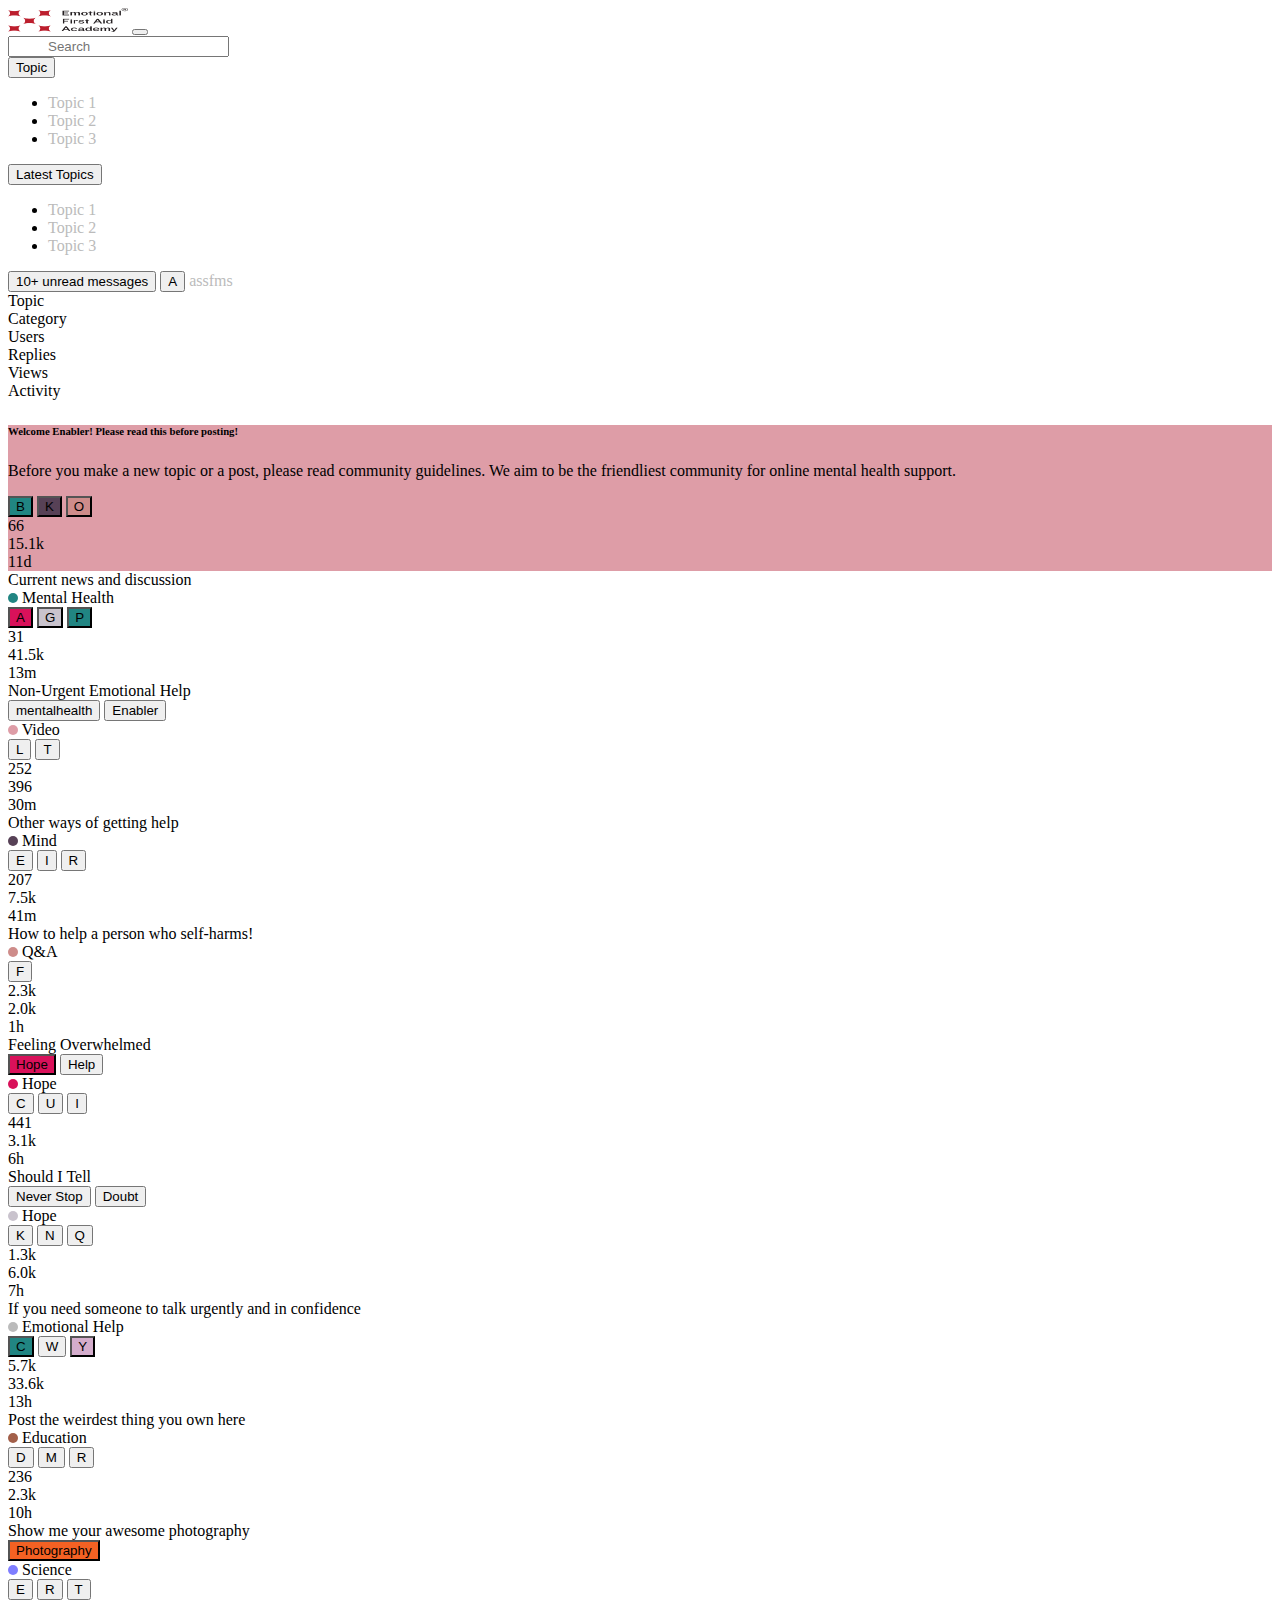
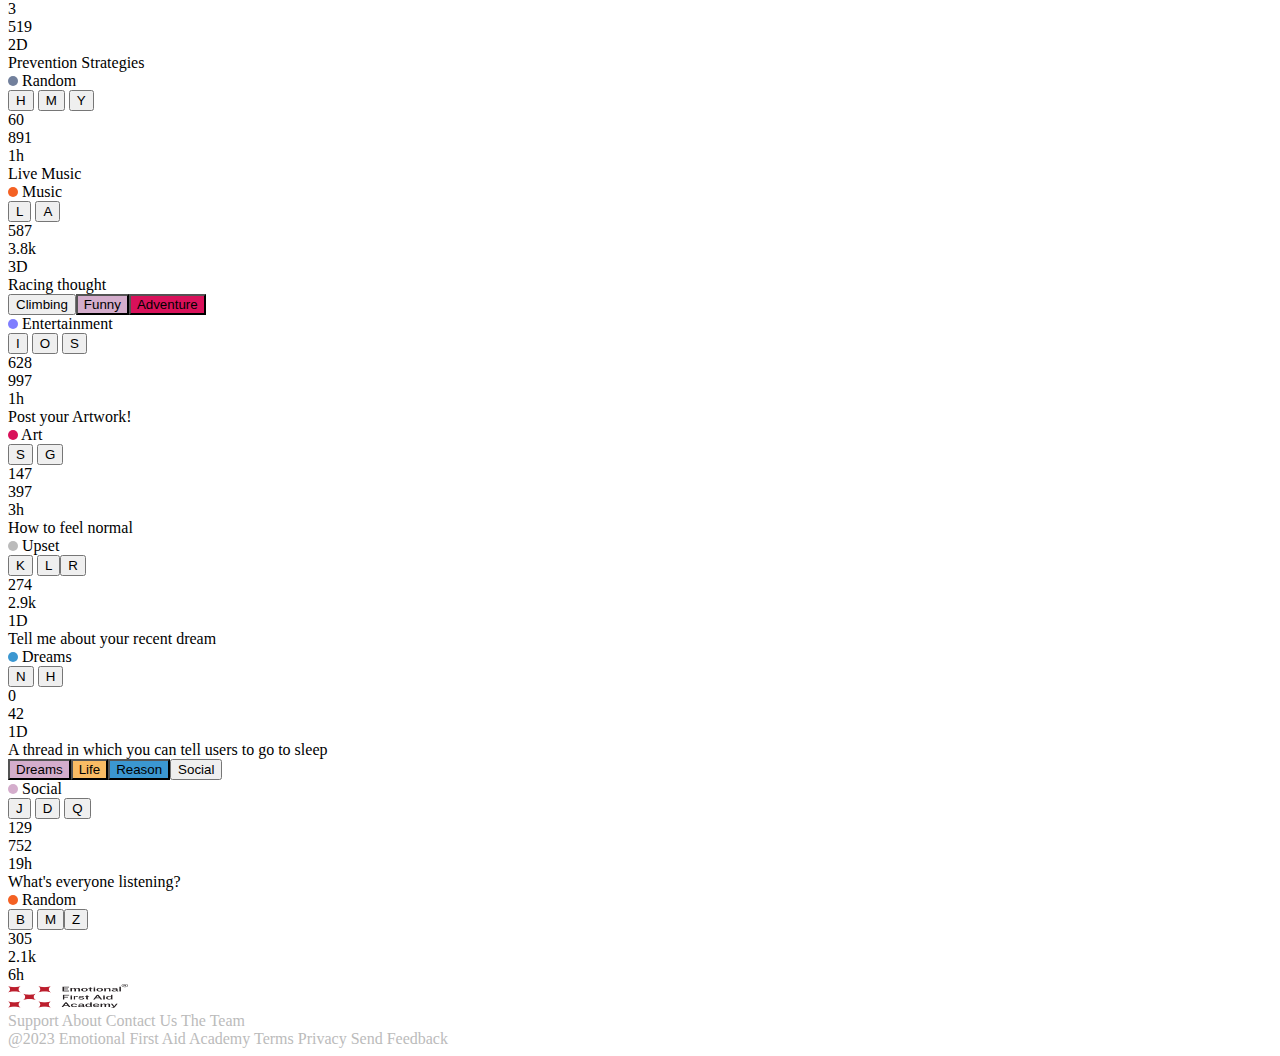
<file: index.html>
<!DOCTYPE html>
<html lang="en">
  <head>
    <meta charset="UTF-8" />
    <meta name="viewport" content="width=device-width, initial-scale=1.0" />
    <title>Assignment</title>
    <link
      href="https://cdn.jsdelivr.net/npm/bootstrap@5.0.2/dist/css/bootstrap.min.css"
      rel="stylesheet"
      integrity="sha384-EVSTQN3/azprG1Anm3QDgpJLIm9Nao0Yz1ztcQTwFspd3yD65VohhpuuCOmLASjC"
      crossorigin="anonymous"
    />
    <link
      rel="stylesheet"
      href="https://cdnjs.cloudflare.com/ajax/libs/font-awesome/6.4.0/css/all.min.css"
      integrity="sha512-iecdLmaskl7CVkqkXNQ/ZH/XLlvWZOJyj7Yy7tcenmpD1ypASozpmT/E0iPtmFIB46ZmdtAc9eNBvH0H/ZpiBw=="
      crossorigin="anonymous"
      referrerpolicy="no-referrer"
    />
    <link rel="stylesheet" href="style.css" />
  </head>
  <body>
 
      <nav
      class="navbar navbar-expand-lg navbar-light fixed-top bg-light"
      aria-label="Main navigation">
      <div class="container-fluid mx-5">
        <div>
          <a class="navbar-brand" href="#">
            <img
              src="assets/Logo.png"
              alt=""
              width="120"
              height="24"
              class="img-fluid"
            />
          </a>
          <button
            class="navbar-toggler justify-content-between"
            type="button"
            data-bs-toggle="collapse"
            data-bs-target="#navbarSupportedContent"
            aria-controls="navbarSupportedContent"
            aria-expanded="false"
            aria-label="Toggle navigation"
          >
            <span class="navbar-toggler-icon"></span>
          </button>
        </div>
        <div class="collapse navbar-collapse justify-content-between" id="navbarSupportedContent">
          <div class="d-lg-flex">
            <form class="d-flex">
              <div class="form-group has-search">
                <span class="fa fa-search form-control-feedback"></span>
                <input type="text" class="form-control" placeholder="Search" />
              </div>
            </form>
            <div class="dropdown">
              <button
                type="button"
                class="btn dropdown-toggle"
                data-bs-toggle="dropdown"
              >
                Topic
              </button>
              <ul class="dropdown-menu">
                <li><a class="dropdown-item" href="#">Topic 1</a></li>
                <li><a class="dropdown-item" href="#">Topic 2</a></li>
                <li><a class="dropdown-item" href="#">Topic 3</a></li>
              </ul>
            </div>
          </div>
          <div>
            <div class="dropdown">
              <button type="button" class="btn" data-bs-toggle="dropdown">
                Latest Topics <span class="navbar-toggler-icon"></span>
              </button>
              <ul class="dropdown-menu">
                <li><a class="dropdown-item" href="#">Topic 1</a></li>
                <li><a class="dropdown-item" href="#">Topic 2</a></li>
                <li><a class="dropdown-item" href="#">Topic 3</a></li>
              </ul>
            </div>
          </div>
          <div>
            <button type="button" class="btn position-relative mx-3">
              <i class="fa-regular fa-bell"></i>
              <span
                class="position-absolute top-0 start-100 translate-middle badge rounded-pill bg-danger"
                >10+
                <span class="visually-hidden">unread messages</span>
              </span>
            </button>  
            <button class="btn btn-primary rounded-circle" id="user" onclick="window.location.href = 'signup.html';">A</button>
            <a href="#loginpage" onclick="window.location.href = 'signup.html';"
              >assfms<i class="fa-solid fa-angle-down"></i
            ></a>
          </div>
        </div>
      </div>
    </nav>  
      <div class="container position-relative my-5 p-3">
        <div class="row position-relative fixed sticky">
          <div class="col-sm-5 p-3">Topic</div>
          <div class="col-sm-2 p-3">Category</div>
          <div class="col-sm-2 p-3">Users</div>
          <div class="col-sm-1 p-3">Replies</div>
          <div class="col-sm-1 p-3">Views</div>
          <div class="col-sm-1 p-3">Activity</div>
        </div>
        <div class="row row-worn">
          <div class="col-sm-5 p-3"><h6>Welcome Enabler! Please read this before posting!</h6> 
            <p class="fs-6"> 
          Before you make a new topic or a post, please read community guidelines. We aim to be the friendliest community for online mental health support.</p> </div>
          <div class="col-sm-2 p-3 my-auto"> </div>
          <div class="col-sm-2 p-3 my-auto"> <button class="btn rounded-circle green">B</button> <button class="btn  rounded-circle brown">K</button> <button class="btn  rounded-circle lt-orange">O</button></div>
          <div class="col-sm-1 p-3 my-auto">66</div>
          <div class="col-sm-1 p-3 my-auto">15.1k</div>
          <div class="col-sm-1 p-3 my-auto">11d</div>
        </div>
        <div class="row">
          <div class="col-sm-5 p-3">Current news and discussion</div>
          <div class="col-sm-2 p-3"><span class="dot green"></span> Mental Health</div>
          <div class="col-sm-2 p-3"><button class="btn pink rounded-circle">A</button> <button class="btn gray rounded-circle">G</button> <button class="btn green rounded-circle">P</button></div>
          <div class="col-sm-1 p-3">31</div>
          <div class="col-sm-1 p-3">41.5k</div>
          <div class="col-sm-1 p-3">13m</div>
        </div>
        <div class="row">
          <div class="col-sm-5 p-3">Non-Urgent Emotional Help <br> <button type="button" class="btn btn-primary btn-sm mx-2 my-1">mentalhealth</button> <button type="button" class="btn btn-danger btn-sm">Enabler</button></div>
          <div class="col-sm-2 p-3"><span class="dot row-worn"></span> Video</div>
          <div class="col-sm-2 p-3"><button class="btn btn-primary rounded-circle">L</button> <button class="btn btn-primary rounded-circle">T</button></div>
          <div class="col-sm-1 p-3">252</div>
          <div class="col-sm-1 p-3">396</div>
          <div class="col-sm-1 p-3">30m</div>
        </div>
        <div class="row">
          <div class="col-sm-5 p-3">Other ways of getting help</div>
          <div class="col-sm-2 p-3"><span class="dot brown"></span> Mind</div>
          <div class="col-sm-2 p-3"><button class="btn btn-primary rounded-circle">E</button> <button class="btn btn-primary rounded-circle">I</button> <button class="btn btn-primary rounded-circle">R</button></div>
          <div class="col-sm-1 p-3">207</div>
          <div class="col-sm-1 p-3">7.5k</div>
          <div class="col-sm-1 p-3">41m</div>
        </div>
        <div class="row">
          <div class="col-sm-5 p-3">How to help a person who self-harms!</div>
          <div class="col-sm-2 p-3"><span class="dot lt-orange"></span> Q&A</div>
          <div class="col-sm-2 p-3"><button class="btn btn-primary rounded-circle">F</button></div>
          <div class="col-sm-1 p-3">2.3k</div>
          <div class="col-sm-1 p-3">2.0k</div>
          <div class="col-sm-1 p-3">1h</div>
        </div>
        <div class="row">
          <div class="col-sm-5 p-3">Feeling Overwhelmed <br><button type="button" class="btn pink btn-sm mx-2 my-1">Hope</button> <button type="button" class="btn btn-success btn-sm">Help</button></div>
          <div class="col-sm-2 p-3"><span class="dot pink"></span> Hope</div>
          <div class="col-sm-2 p-3"><button class="btn btn-primary rounded-circle">C</button> <button class="btn btn-primary rounded-circle">U</button> <button class="btn btn-primary rounded-circle">I</button></div>
          <div class="col-sm-1 p-3">441</div>
          <div class="col-sm-1 p-3">3.1k</div>  
          <div class="col-sm-1 p-3">6h</div>
        </div>
        <div class="row">
          <div class="col-sm-5 p-3">Should I Tell <br><button type="button" class="btn btn-primary btn-sm mx-2 my-1">Never Stop</button> <button type="button" class="btn btn-success btn-sm">Doubt</button></div>
          <div class="col-sm-2 p-3"><span class="dot gray"></span> Hope</div>
          <div class="col-sm-2 p-3"><button class="btn btn-primary rounded-circle">K</button> <button class="btn btn-primary rounded-circle">N</button> <button class="btn btn-primary rounded-circle">Q</button></div>
          <div class="col-sm-1 p-3">1.3k</div>
          <div class="col-sm-1 p-3">6.0k</div>  
          <div class="col-sm-1 p-3">7h</div>
        </div>
        <div class="row">
          <div class="col-sm-5 p-3"><i class="fa-solid fa-lock"></i> If you need someone to talk urgently and in confidence</div>
          <div class="col-sm-2 p-3"><span class="dot dk-green"></span> Emotional Help</div>
          <div class="col-sm-2 p-3"><button class="btn green rounded-circle">C</button> <button class="btn btn-primary rounded-circle">W</button> <button class="btn cream rounded-circle">Y</button></div>
          <div class="col-sm-1 p-3">5.7k</div>
          <div class="col-sm-1 p-3">33.6k</div>
          <div class="col-sm-1 p-3">13h</div>
        </div>
        <div class="row">
          <div class="col-sm-5 p-3">Post the weirdest thing you own here</div>
          <div class="col-sm-2 p-3"><span class="dot dk-brown"></span> Education</div>
          <div class="col-sm-2 p-3"><button class="btn btn-primary rounded-circle">D</button> <button class="btn btn-primary rounded-circle">M</button> <button class="btn btn-primary rounded-circle">R</button></div>
          <div class="col-sm-1 p-3">236</div>
          <div class="col-sm-1 p-3">2.3k</div>
          <div class="col-sm-1 p-3">10h</div>
        </div>
        <div class="row">
          <div class="col-sm-5 p-3">Show me your awesome photography <br><button type="button" class="btn saffron btn-sm">Photography</button></div>
          <div class="col-sm-2 p-3"><span class="dot blue"></span> Science</div>
          <div class="col-sm-2 p-3"><button class="btn btn-primary rounded-circle">E</button> <button class="btn btn-primary rounded-circle">R</button> <button class="btn btn-primary rounded-circle">T</button></div>
          <div class="col-sm-1 p-3">3</div>
          <div class="col-sm-1 p-3">519</div>
          <div class="col-sm-1 p-3">2D</div>
        </div>
        <div class="row">
          <div class="col-sm-5 p-3">Prevention Strategies </div>
          <div class="col-sm-2 p-3"><span class="dot dk-grey"></span> Random</div>
          <div class="col-sm-2 p-3"><button class="btn btn-primary rounded-circle">H</button> <button class="btn btn-primary rounded-circle">M</button> <button class="btn btn-primary rounded-circle">Y</button></div>
          <div class="col-sm-1 p-3">60</div>
          <div class="col-sm-1 p-3">891</div>
          <div class="col-sm-1 p-3">1h</div>
        </div>
        <div class="row">
          <div class="col-sm-5 p-3">Live Music </div>
          <div class="col-sm-2 p-3"><span class="dot saffron"></span> Music</div>
          <div class="col-sm-2 p-3"><button class="btn btn-primary rounded-circle">L</button> <button class="btn btn-primary rounded-circle">A</button></div>
          <div class="col-sm-1 p-3">587</div>
          <div class="col-sm-1 p-3">3.8k</div>
          <div class="col-sm-1 p-3">3D</div>
        </div>
        <div class="row">
          <div class="col-sm-5 p-3">Racing thought <br> <button type="button" class="btn btn-success btn-sm mx-2 my-1">Climbing</button><button type="button" class="btn cream btn-sm mx-2 my-1">Funny</button><button type="button" class="btn pink btn-sm">Adventure</button></div>
          <div class="col-sm-2 p-3"><span class="dot blue"></span> Entertainment</div>
          <div class="col-sm-2 p-3"><button class="btn btn-primary rounded-circle">I</button> <button class="btn btn-primary rounded-circle">O</button> <button class="btn btn-primary rounded-circle">S</button></div>
          <div class="col-sm-1 p-3">628</div>
          <div class="col-sm-1 p-3">997</div>
          <div class="col-sm-1 p-3">1h</div>
        </div>
        <div class="row">
          <div class="col-sm-5 p-3">Post your Artwork! </div>
          <div class="col-sm-2 p-3"><span class="dot pink"></span> Art</div>
          <div class="col-sm-2 p-3"><button class="btn btn-primary rounded-circle">S</button> <button class="btn btn-primary rounded-circle">G</button></div>
          <div class="col-sm-1 p-3">147</div>
          <div class="col-sm-1 p-3">397</div>
          <div class="col-sm-1 p-3">3h</div>
        </div>
        <div class="row">
          <div class="col-sm-5 p-3">How to feel normal </div>
          <div class="col-sm-2 p-3"><span class="dot dk-green"></span> Upset</div>
          <div class="col-sm-2 p-3"><button class="btn btn-primary rounded-circle">K</button> <button class="btn btn-primary rounded-circle">L</button><button class="btn btn-primary rounded-circle">R</button></div>
          <div class="col-sm-1 p-3">274</div>
          <div class="col-sm-1 p-3">2.9k</div>
          <div class="col-sm-1 p-3">1D</div>
        </div>
        <div class="row">
          <div class="col-sm-5 p-3">Tell me about your recent dream</div>
          <div class="col-sm-2 p-3"><span class="dot blue1"></span> Dreams</div>
          <div class="col-sm-2 p-3"><button class="btn btn-primary rounded-circle">N</button> <button class="btn btn-primary rounded-circle">H</button> </div>
          <div class="col-sm-1 p-3">0</div>
          <div class="col-sm-1 p-3">42</div>
          <div class="col-sm-1 p-3">1D</div>
        </div>
        <div class="row">
          <div class="col-sm-5 p-3">A thread in which you can tell users to go to sleep <br> <button type="button" class="btn  btn-sm mx-2 my-1 cream ">Dreams</button><button type="button" class="btn  btn-sm mx-2 my-1 yellow">Life</button><button type="button" class="btn  btn-sm mx-2 my-1 blue1">Reason</button><button type="button" class="btn btn-success btn-sm">Social</button></div>
          <div class="col-sm-2 p-3"><span class="dot cream"></span> Social</div>
          <div class="col-sm-2 p-3"><button class="btn btn-primary rounded-circle">J</button> <button class="btn btn-primary rounded-circle">D</button> <button class="btn btn-primary rounded-circle">Q</button></div>
          <div class="col-sm-1 p-3">129</div>
          <div class="col-sm-1 p-3">752</div>
          <div class="col-sm-1 p-3">19h</div>
        </div>
        <div class="row">
          <div class="col-sm-5 p-3">What's everyone listening?</div>
          <div class="col-sm-2 p-3"><span class="dot saffron"></span> Random</div>
          <div class="col-sm-2 p-3"><button class="btn btn-primary rounded-circle">B</button> <button class="btn btn-primary rounded-circle">M</button><button class="btn btn-primary rounded-circle">Z</button></div>
          <div class="col-sm-1 p-3">305</div>
          <div class="col-sm-1 p-3">2.1k</div>
          <div class="col-sm-1 p-3">6h</div>
        </div>
    </div>
    <div class="container d-flex  align-items-center ">
      <a class="navbar-brand" href="#">
        <img
          src="assets/Logo.png"
          alt=""
          width="120"
          height="24"
          class="img-fluid"
        />
      </a>
      <div class="mx-3">
        <a href="#" class="mx-2">Support</a>
        <a href="#" class="mx-2">About</a>
        <a href="#" class="mx-2">Contact Us</a>
        <a href="#" class="mx-2">The Team</a>
      </div>
    </div>
    <div class="container my-3 d-flex justify-content-between">
      <div class="mx-3">
        <a href="#" class="mx-2">@2023 Emotional First Aid Academy</a>
        <a href="#" class="mx-2">Terms</a>
        <a href="#" class="mx-2">Privacy</a>
        <a href="#" class="mx-2">Send Feedback</a>
      </div>
      <div class="mx-5">
        <a href="#"><i class="fa-brands fa-square-facebook"></i></a>
        <a href="#"><i class="fa-brands fa-twitter"></i></a>
        <a href="#"><i class="fa-brands fa-google-plus-g"></i></a>
        <a href="#"><i class="fa-solid fa-cloud"></i></a>
      </div>
    </div>

    
    <script
      src="https://cdn.jsdelivr.net/npm/bootstrap@5.0.2/dist/js/bootstrap.bundle.min.js"
      integrity="sha384-MrcW6ZMFYlzcLA8Nl+NtUVF0sA7MsXsP1UyJoMp4YLEuNSfAP+JcXn/tWtIaxVXM"
      crossorigin="anonymous"
    ></script>
    
  </body>
</html>
</file>
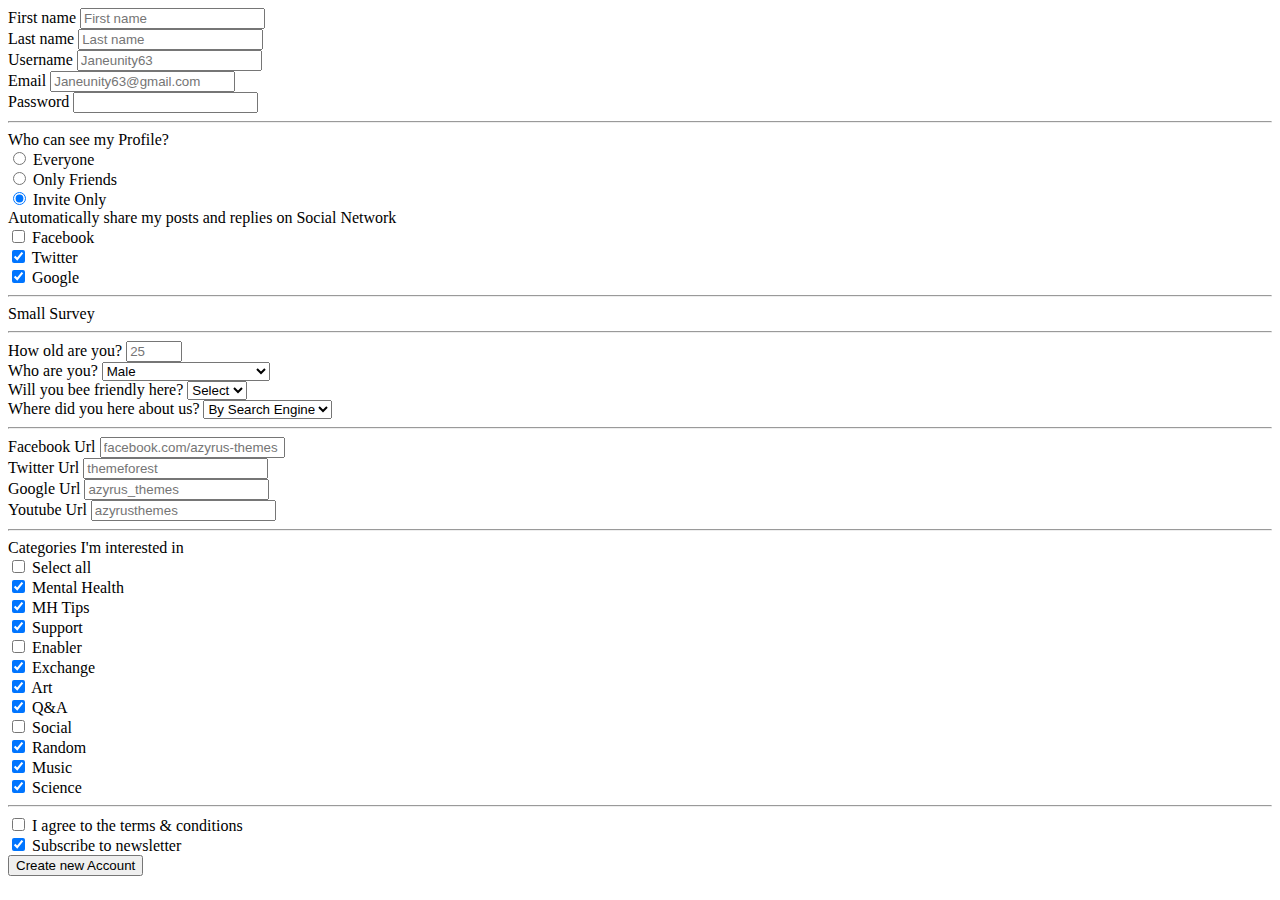
<file: signup.html>
<!DOCTYPE html>
<html lang="en">
<head>
  <meta charset="UTF-8">
  <meta name="viewport" content="width=device-width, initial-scale=1.0">
  <title>Signup</title>
  <link href="https://cdn.jsdelivr.net/npm/bootstrap@5.0.2/dist/css/bootstrap.min.css" rel="stylesheet" integrity="sha384-EVSTQN3/azprG1Anm3QDgpJLIm9Nao0Yz1ztcQTwFspd3yD65VohhpuuCOmLASjC" crossorigin="anonymous">
  <link
  rel="stylesheet"
  href="https://cdnjs.cloudflare.com/ajax/libs/font-awesome/6.4.0/css/all.min.css"
  integrity="sha512-iecdLmaskl7CVkqkXNQ/ZH/XLlvWZOJyj7Yy7tcenmpD1ypASozpmT/E0iPtmFIB46ZmdtAc9eNBvH0H/ZpiBw=="
  crossorigin="anonymous"
  referrerpolicy="no-referrer"
/>
</head>
<body>
  <div class="container m-5 ">
    <div class="row justify-content-center">
      <div class="col-3">
        <label for="first-name" class="form-label">First name</label>
        <input type="text" class="form-control" id="first-name" placeholder="First name"  >
      </div>
      <div class="col-3">
        <label for="last-name" class="form-label">Last name</label>
        <input type="text" class="form-control" placeholder="Last name" >
      </div>
    </div>
    <div class="row justify-content-center">
      <div class="col-6">
        <label for="username" class="form-label">Username</label>
        <input type="text" id="username" class="form-control" placeholder="Janeunity63"  >
      </div>
    </div>
    <div class="row justify-content-center">
      <div class="col-6">
        <label for="email" class="form-label">Email</label>
        <input type="email" id="email" class="form-control" placeholder="Janeunity63@gmail.com"  >
      </div>
    </div>
    <div class="row justify-content-center">
      <div class="col-6">
        <label for="password" class="form-label">Password</label>
        <input type="password" id="password" class="form-control"   aria-label="Last name">
      </div>
    </div>
    <div class="row justify-content-center">
      <div class="col-6"><hr></div>
    </div>
    <div class="row justify-content-center">
      <div class="col-6">
        <label>Who can see my Profile?</label>
        <div class="d-flex justify-content-between">       
           <div class="form-check">
          <input class="form-check-input" type="radio" name="profile-view" id="everyone">
          <label class="form-check-label" for="everyone">
            Everyone
          </label>
        </div>
        <div class="form-check">
          <input class="form-check-input" type="radio" name="profile-view" id="friends" checked>
          <label class="form-check-label" for="friends">
            Only Friends
          </label>
        </div>
        <div class="form-check">
          <input class="form-check-input" type="radio" name="profile-view" id="invite-only" checked>
          <label class="form-check-label" for="invite-only">
            Invite Only
          </label>
        </div>
      </div>

      </div>
    </div>
    <div class="row justify-content-center">
      <div class="col-6">
        <label>Automatically share my posts and replies on Social Network</label>
        <div class="d-flex justify-content-between">       
           <div class="form-check  ">
            <input class="form-check-input" type="checkbox" name="profile-view" id="facebook">
            <label class="form-check-label" for="facebook">
              <i class="fab fa-facebook-square  text-primary"></i> Facebook
            </label>
          </div>
        <div class="form-check">
          <input class="form-check-input" type="checkbox" name="profile-view" id="twitter" checked>
          <label class="form-check-label" for="twitter">
            <i class="fa-brands fa-twitter text-primary"></i> Twitter
          </label>
        </div>
        <div class="form-check">
          <input class="form-check-input" type="checkbox" name="profile-view" id="google" checked>
          <label class="form-check-label" for="google">
            <i class="fa-brands fa-google text-danger"></i> Google
          </label>
        </div>
      </div>
      </div>
    </div>
    <div class="row justify-content-center">
      <div class="col-6"><hr></div>
    </div>
    <div class="row justify-content-center my-3 align-items-center">
      <div class="col-3">Small Survey</div>
      <div class="col-3"><i class="fa-solid fa-envelope"></i></div>
    </div>
    <div class="row justify-content-center">
      <div class="col-6"><hr></div>
    </div>
    <div class="row justify-content-center">
      <div class="col-3">
        <label for="age" class="form-label">How old are you?</label>
        <input type="number" id="age" min="21" max="50" class="form-control" placeholder="25"  >
      </div>
      <div class="col-3">
        <label for="gender" class="form-label">Who are you?</label>
        <select class="form-select form-select " aria-label=".form-select-sm example">
          <option value="1">Male</option>
          <option value="2">Female</option>
          <option value="3">Not preferred to disclose</option>
        </select>
      </div>
    </div>
    <div class="row justify-content-center">
      <div class="col-3">
        <label for="age" class="form-label">Will you bee friendly here?</label>
        <select class="form-select form-select " aria-label=".form-select-sm example">
          <option value="1">Select</option>
          <option value="1">Yes</option>
          <option value="2">No</option>
          
        </select>
      </div>
      <div class="col-3">
        <label for="gender" class="form-label">Where did you here about us?</label>
        <select class="form-select form-select " aria-label=".form-select-sm example">
          <option value="1">By Search Engine</option>
          <option value="2">Advertise</option>
          <option value="3">Internshala</option>
          <option value="3">Others</option>
        </select>
      </div>
    </div>
    <div class="row justify-content-center">
      <div class="col-6"><hr></div>
    </div>
    <div class="row justify-content-center">
      <div class="col-3">
        <label for="fb-url" class="form-label"><i class="fab fa-facebook-square  text-primary"></i> Facebook Url</label>
        <input type="url" class="form-control" id="fb-url" placeholder="facebook.com/azyrus-themes"  >
      </div>
      <div class="col-3">
        <label for="tw-url" class="form-label"><i class="fa-brands fa-twitter text-primary"></i> Twitter Url</label>
        <input type="url" class="form-control" id="tw-url" placeholder="themeforest"  >
      </div>  
    </div>
    <div class="row justify-content-center">
      <div class="col-3">
        <label for="google-url" class="form-label"><i class="fa-brands fa-google text-danger"></i> Google Url</label>
        <input type="url" class="form-control" id="google-url" placeholder="azyrus_themes"  >
      </div>
      <div class="col-3">
        <label for="yt-url" class="form-label"><i class="fa-brands fa-youtube text-danger"></i> Youtube Url</label>
        <input type="url" class="form-control" id="yt-url" placeholder="azyrusthemes"  >
      </div>  
    </div>
    <div class="row justify-content-center">
      <div class="col-6"><hr></div>
    </div>
    <div class="row justify-content-center">
      <div class="col-6">
        <label>Categories I'm interested in</label>
        <div class="d-flex justify-content-between my-2">       
          <div class="form-check">
            <input class="form-check-input" type="checkbox" name="profile-view" id="select-all">
            <label class="form-check-label" for="select-all">
            Select all
            </label>
          </div>
          <div class="form-check">
            <input class="form-check-input" type="checkbox" name="profile-view" id="mental-health" checked>
            <label class="form-check-label" for="mental-health">
              Mental Health
            </label>
          </div>
          <div class="form-check">
            <input class="form-check-input" type="checkbox" name="profile-view" id="mh-tips" checked>
            <label class="form-check-label" for="mh-tips">
            MH Tips
            </label>
          </div>
          <div class="form-check">
          <input class="form-check-input" type="checkbox" name="profile-view" id="support" checked>
          <label class="form-check-label" for="support">
            Support
          </label>
        </div>
      </div>
      </div>
    </div>
    <div class="row justify-content-center">
      <div class="col-6">
        <div class="d-flex justify-content-between">       
          <div class="form-check">
            <input class="form-check-input" type="checkbox" name="profile-view" id="select-all">
            <label class="form-check-label" for="select-all">
           Enabler
            </label>
          </div>
          <div class="form-check align-left">
            <input class="form-check-input" type="checkbox" name="profile-view" id="exchange" checked>
            <label class="form-check-label" for="exchange">
              Exchange
            </label>
          </div>
          <div class="form-check">
            <input class="form-check-input" type="checkbox" name="profile-view" id="art" checked>
            <label class="form-check-label" for="art">
            Art
            </label>
          </div>
          <div class="form-check">
          <input class="form-check-input" type="checkbox" name="profile-view" id="q&a" checked>
          <label class="form-check-label" for="q&a">
            Q&A
          </label>
        </div>
      </div>
      </div>
    </div>
    <div class="row justify-content-center ">
      <div class="col-6">
        <div class="d-flex justify-content-between">       
          <div class="form-check">
            <input class="form-check-input" type="checkbox" name="profile-view" id="social">
            <label class="form-check-label" for="social">
           Social
            </label>
          </div>
          <div class="form-check align-left">
            <input class="form-check-input" type="checkbox" name="profile-view" id="random" checked>
            <label class="form-check-label" for="random">
              Random
            </label>
          </div>
          <div class="form-check">
            <input class="form-check-input" type="checkbox" name="profile-view" id="music" checked>
            <label class="form-check-label" for="music">
            Music
            </label>
          </div>
          <div class="form-check">
          <input class="form-check-input" type="checkbox" name="profile-view" id="science" checked>
          <label class="form-check-label" for="science">
            Science
          </label>
        </div>
      </div>
      </div>
    </div>
    <div class="row justify-content-center">
      <div class="col-6"><hr></div>
    </div>
    <div class="row justify-content-center">
      <div class="col-6">
        <div class="d-flex justify-content-between">       
           <div class="form-check">
          <input class="form-check-input" type="checkbox" name="profile-view" id="t&c">
          <label class="form-check-label" for="t&c">
            I agree to the terms & conditions
          </label>
        </div>
        <div class="form-check">
          <input class="form-check-input" type="checkbox" name="profile-view" id="subscribe" checked>
          <label class="form-check-label" for="subscribe">
            Subscribe to newsletter
          </label>
        </div>
      </div>
      <div class="row justify-content-center my-3">
          <button class="btn btn-danger" onclick="window.location.href = 'index.html';"  >Create new Account</button>        
      </div>   
  </div>
  

  <script src="https://cdn.jsdelivr.net/npm/bootstrap@5.0.2/dist/js/bootstrap.bundle.min.js" integrity="sha384-MrcW6ZMFYlzcLA8Nl+NtUVF0sA7MsXsP1UyJoMp4YLEuNSfAP+JcXn/tWtIaxVXM" crossorigin="anonymous"></script>
</body>
</html>
</file>
<file: style.css>
a{
  text-decoration: none;
  color: #bbb;
}


.has-search .form-control {
  padding-left: 2.375rem;
}

.has-search .form-control-feedback {
  position: absolute;
  z-index: 2;
  display: block;
  width: 2.375rem;
  height: 2.375rem;
  line-height: 2.375rem;
  text-align: center;
  pointer-events: none;
  color: #aaa;
}
.dot {
  height: 10px;
  width: 10px;
  background-color: #bbb;
  border-radius: 50%;
  display: inline-block;
}

.row-worn{
  background-color: rgba(173,9,34,0.4); 
  color: black;
}
.green{
  background-color: rgba(33,133,130,255);
}
.brown{
  background-color: rgba(87,65,86,255);
}

.lt-orange{
  background-color: rgba(206,140,138,255);
}
.pink{
  background-color: rgba(217,17,90,255);
}
.gray{
  background-color: rgba(201,195,205,255);
}
.dk-green{
  background-color: (103,148,55,255);
}
.yellow{
  background-color: rgba(249,187,100,255);
}

.dk-brown{
  background-color: rgba(162,95,73,255);
}

.blue{
  background-color: rgba(127,126,255,255);
}
.dk-grey{
  background-color: rgba(114,128,156,255);
}

.dk-green2{
  background-color: rgba(58,59,24,255);
}
.saffron{
  background-color: rgba(244,97,35,255);
}

.lt-green{
  background-color: rgba(0,190,156,255);
}

.cream{
  background-color: rgba(212,173,204,255);
}

.blue1{
  background-color: rgba(59,151,209,255);
}

.secondary-nav{
  position: sticky;
  
}
</file>
